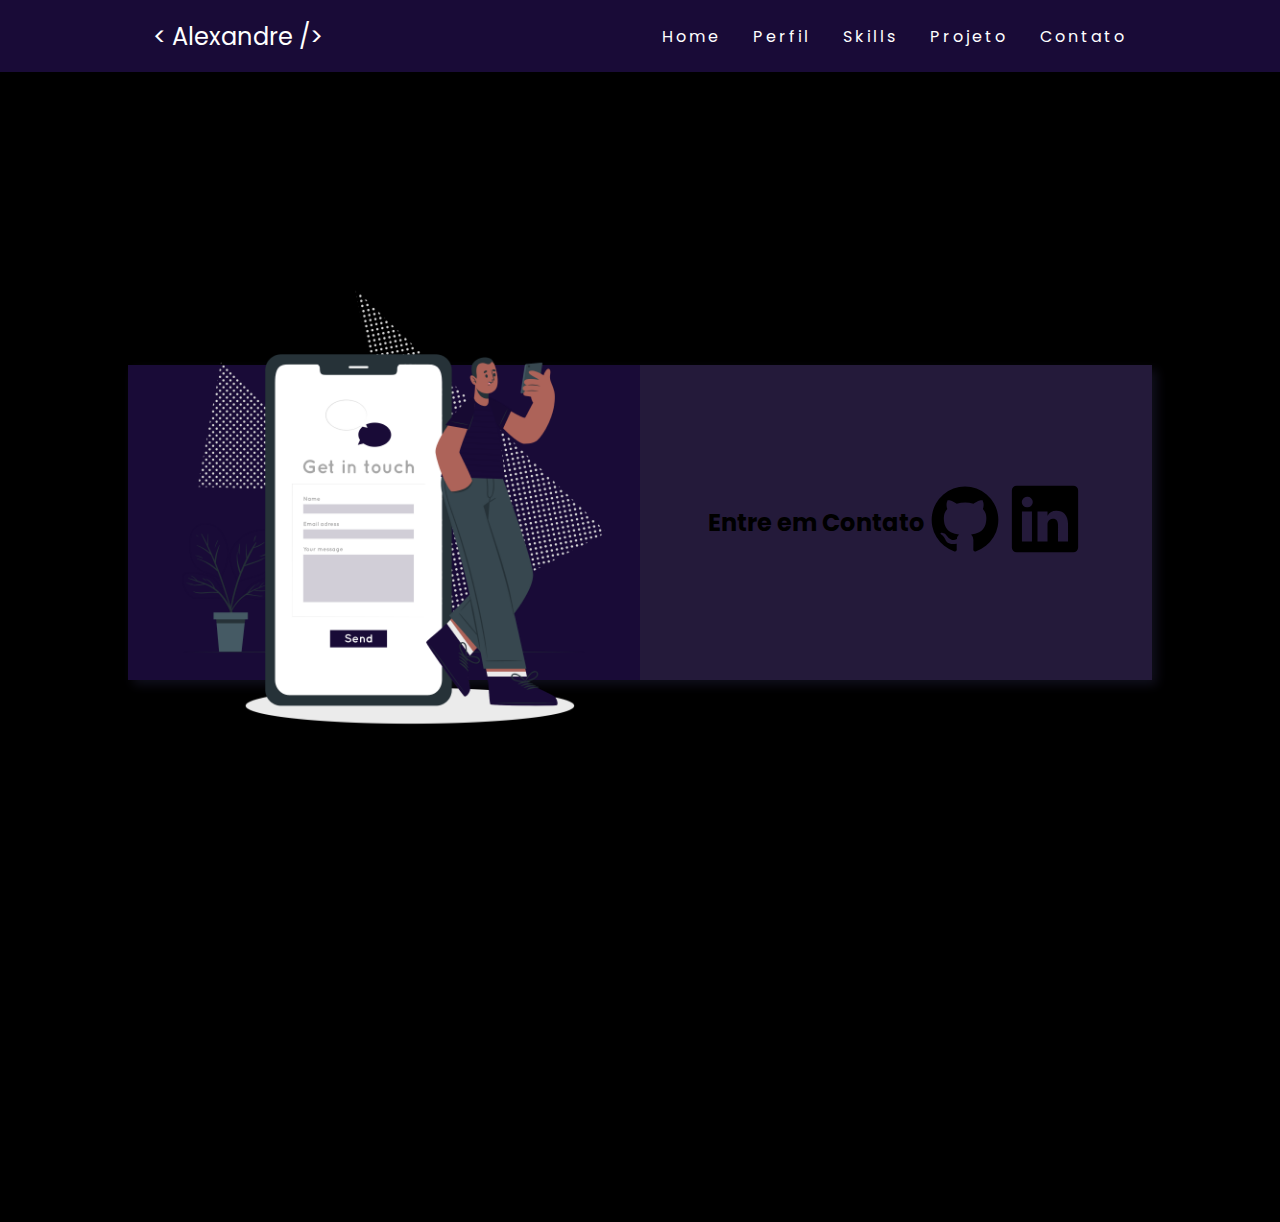
<file: assets/pages/contact.html>
<!DOCTYPE html>
<html lang="pt-br">

<head>
  <meta charset="UTF-8">
  <title>Perfil</title>

  <!-- ICONS -->
  <link rel="stylesheet" href="https://unicons.iconscout.com/release/v4.0.0/css/line.css">

  <!-- CSS -->
  <link rel="stylesheet" href="../css/styles.css">


  <!-- FONTE -->
  <link rel="preconnect" href="https://fonts.googleapis.com">
  <link rel="preconnect" href="https://fonts.gstatic.com" crossorigin>
  <link href="https://fonts.googleapis.com/css2?family=Poppins:wght@400;500;600&display=swap" rel="stylesheet">

</head>

<body>
  <header class="menu">
    <nav>
      <a href="../../index.html" class="nav-logo">
        < Alexandre />
      </a>

      <div class="mobile-menu">
        <div>
          <i class="uil uil-apps"></i>
        </div>
      </div>

      <ul class="nav-list">
        <li class="nav_item">
          <a href="../../index.html" class="nav_link">
            <i class="uil uil-estate nav_icon"></i> Home
          </a>
        </li>

        <li class="nav_item">
          <a href="../pages/perfil.html" class="nav_link">
            <i class="uil uil-user nav_icon"></i> Perfil
          </a>
        </li>

        <li class="nav_item">
          <a href="../pages/skills.html" class="nav_link">
            <i class="uil uil-parcel nav_icon"></i> Skills
          </a>
        </li>

        <li class="nav_item">
          <a href="../pages/project.html" class="nav_link">
            <i class="uil uil-briefcase-alt nav_icon"></i> Projeto
          </a>
        </li>

        <li class="nav_item">
          <a href="../pages/contact.html" class="nav_link">
            <i class="uil uil-message nav_icon"></i> Contato
          </a>
        </li>
      </ul>
    </nav>
  </header>

  <main>
    <section class="contact-home">
      <div class="main-div container">
        <div class="contact-image">
          <img src="../img/Get in touch-cuate.png">
        </div>

        <div class="contact">
          <h2>Entre em Contato</h2>
          <a href="https://github.com/allesoares95" target="_blank" class="home_social-icon">
            <img src="../img/github.svg" alt="icon-github">
          </a>

          <a href="https://www.linkedin.com/in/allesoares/" target="_blank" class="home_social-icon">
            <img src="../img/linkedin.svg" alt="icon-linkedin">
          </a>
        </div>
      </div>
    </section>

    <script src="../js/main.js"></script>
  </main>

  <footer>
    <div class="footer-resume">
      <div>
        <li class="nav_item">
          <a href="./contact.html" class="nav_link">
            <i class="uil uil-parcel nav_icon">Contato Redes Sociais</i>
          </a>
        </li>
        <li class="nav_item">
          <a href="" class="nav_link">
            <i class="uil uil-github">GitHub</i>
          </a>
        </li>
        <li class="nav_item">
          <a href="" class="nav_link">
            <i class="uil uil-linkedin">LinkedIn</i>
          </a>
        </li>
      </div>

      <div>
        <li class="nav_item">
          <a href="https://www.google.com.br/maps/place/Santa+B%C3%A1rbara+d'Oeste,+SP/@-22.7554522,-47.4656751,13z/data=!3m1!4b1!4m5!3m4!1s0x94c89d97dedd345f:0xfa0858713f645375!8m2!3d-22.7560892!4d-47.4153925"
            class="nav_link">
            <i class="uil uil-map-marker">Endereço</i>
          </a>
        </li>

        <li class="endereco-mapa">
          <iframe
            src="https://www.google.com/maps/embed?pb=!1m18!1m12!1m3!1d58868.27991126515!2d-47.4656751218656!3d-22.75545218155395!2m3!1f0!2f0!3f0!3m2!1i1024!2i768!4f13.1!3m3!1m2!1s0x94c89d97dedd345f%3A0xfa0858713f645375!2sSanta%20B%C3%A1rbara%20d&#39;Oeste%2C%20SP!5e0!3m2!1spt-BR!2sbr!4v1673303534118!5m2!1spt-BR!2sbr"
            width="300" height="150" style="border:0;" allowfullscreen="" loading="lazy"
            referrerpolicy="no-referrer-when-downgrade"></iframe>
        </li>
      </div>
    </div>

    <p class="copyright">© Copyright allesoares 2023</p>
  </footer>
</body>
</html>
</file>
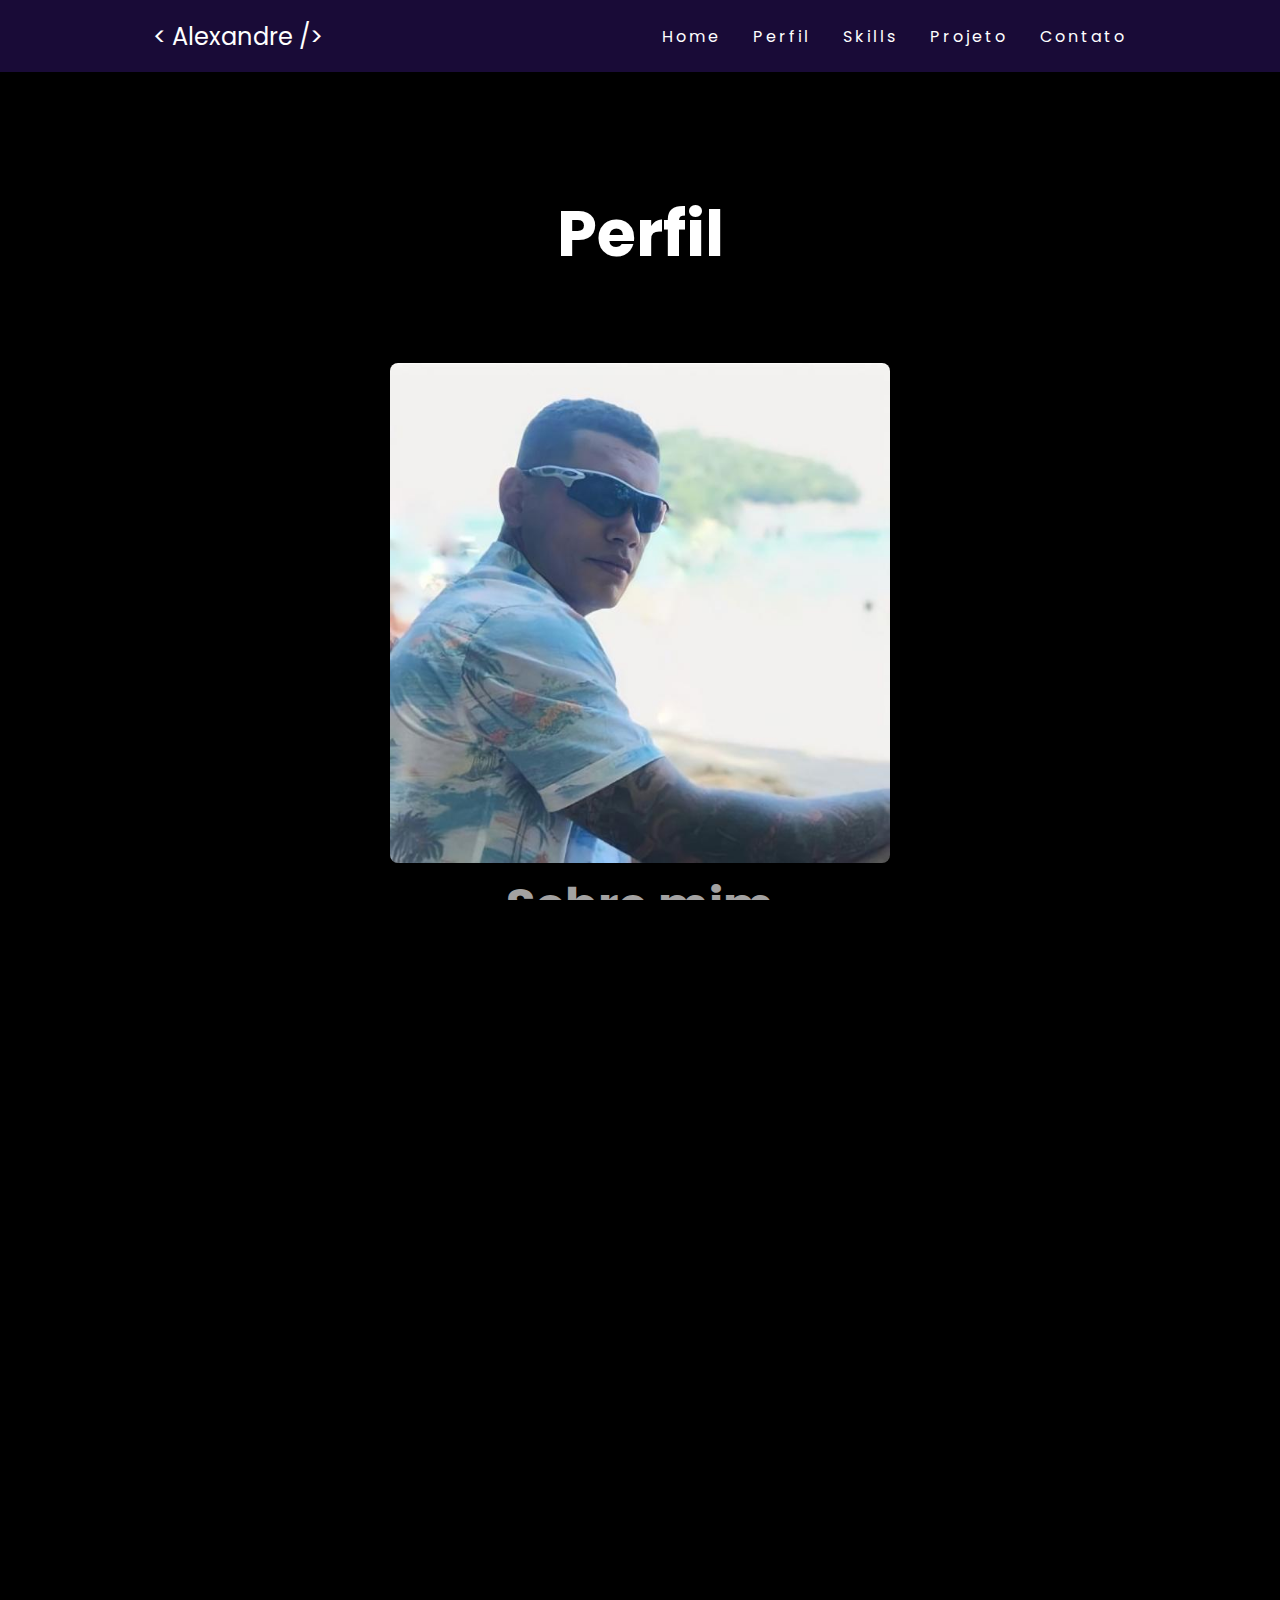
<file: assets/pages/perfil.html>
<!DOCTYPE html>
<html lang="pt-br">

<head>
  <meta charset="UTF-8">
  <title>Perfil</title>

  <!-- ICONS -->
  <link rel="stylesheet" href="https://unicons.iconscout.com/release/v4.0.0/css/line.css">

  <!-- CSS -->
  <link rel="stylesheet" href="../css/styles.css">


  <!-- FONTE -->
  <link rel="preconnect" href="https://fonts.googleapis.com">
  <link rel="preconnect" href="https://fonts.gstatic.com" crossorigin>
  <link href="https://fonts.googleapis.com/css2?family=Poppins:wght@400;500;600&display=swap" rel="stylesheet">

</head>

<body>
  <header class="menu">
    <nav>
      <a href="../../index.html" class="nav-logo">
        < Alexandre />
      </a>

      <div class="mobile-menu">
        <div>
          <i class="uil uil-apps"></i>
        </div>
      </div>

      <ul class="nav-list">
        <li class="nav_item">
          <a href="../../index.html" class="nav_link">
            <i class="uil uil-estate nav_icon"></i> Home
          </a>
        </li>

        <li class="nav_item">
          <a href="../pages/perfil.html" class="nav_link">
            <i class="uil uil-user nav_icon"></i> Perfil
          </a>
        </li>

        <li class="nav_item">
          <a href="../pages/skills.html" class="nav_link">
            <i class="uil uil-parcel nav_icon"></i> Skills
          </a>
        </li>

        <li class="nav_item">
          <a href="../pages/project.html" class="nav_link">
            <i class="uil uil-briefcase-alt nav_icon"></i> Projeto
          </a>
        </li>

        <li class="nav_item">
          <a href="../pages/contact.html" class="nav_link">
            <i class="uil uil-message nav_icon"></i> Contato
          </a>
        </li>
      </ul>
    </nav>
  </header>

  <main>
    <section class="home-perfil" id="perfil">
      <h1 class="home_title">Perfil</h1>

      <div class="perfil_container container grid">
        <img src="../img/perfi.png" alt="foto-perfil" class="allesoares-perfil">

        <h2 class="home_subtitle">Sobre mim</h2>
        <span class="perfil_info">
          Me chamo Alexandre Soares, tenho 27 anos e moro na cidade de Santa Barbara d' Oeste - São Paulo <br><br>
          Sou fanático por Tecnologia, Gamer e Esporte.<br><br>
          Sou Desenvolvedor Front-End Web-Site e estou a procura de uma vaga para Front-End <strong>Júnior ou Estágio.</strong><br><br>
          Estou sempre buscando melhorar o meu conhecimento em front-end nas linguagens de programação e sempre praticando, para melhorar um pouco a cada dia.<br><br>
          Tenho facilidade em aprender rápido e sou extremamente esforçado, espero poder contribuir com meus conhecimentos em front-end, aprender coisas novas e adquirir o máximo de conhecimento possível.<br>
        </span>

        <div>
          <span class="perfil_info-title">Formação Acadêmica</span><br>
          <span class="perfil_info">
            Tecnologia de Análise de Desenvolvimento de Sistema.<br>
            Faculdade Anhanguera Educacional
          </span><br><br>
        </div>

        <div>
          <span class="perfil_info-title">Cursos Livres</span><br><br>

          <span class="perfil_info-title">RocketSeat (Trilha Discover)</span><br>
          <span class="perfil_info-title">Conectar</span><br>
          <span class="perfil_info">
            Conhecimento básico em contato com programação (Hardware, Software, Firmware e Drivers) Pensamentos Computacional e lógico, Sistemas operacionais e configuração de ambientes.
          </span><br><br>

          <span class="perfil_info-title">Fundamentar</span><br>
          <span class="perfil_info">
            Conhecimentos em programação Web Back-end com (JavaScript, Node.JS e SQL), Estrutura e Gerenciamentos de Dados, Programação Orientada a Objetos,  Front-end com foco em HTML, CSS, JavaScript E DOM.
          </span><br><br>

          <span class="perfil_info-title">Especializar</span><br>
          <span class="perfil_info">
            Conhecimento avançado em programação Web JavaScript Assíncrono: Callbacks, Promises e Async/Await Consumir e Construir APIs Animação em CSS Fundamentos de ReactJS, Introdução ao TypeScript, Relacionamentos e manipulação em SQL GitHub para trabalhar em times.
          </span><br><br>

          <span class="perfil_info-title">Dio</span><br>
          <span class="perfil_info">
            Lógica de Programação Essencial<br>
            Criação de Websites com HTML5 e CSS3<br>
            Introdução ao Git e ao GitHub<br>
          </span><br><br>

          <span class="perfil_info-title">Alura</span><br>
          <span class="perfil_info">
            Criação de Projeto com HTML5 e CSS3 do Básico ao Avançado<br>
            Inglês técnico
          </span><br><br>
        </div>

        <div class="perfil_buttons">
          <a download="" href="../pdf/curriculo.pdf" class="curriculo-pdf"> Download Curriculo </a>
        </div>
      </div>
    </section>

    <script src="../js/main.js"></script>
  </main>

  <footer>
    <div class="footer-resume">
      <div>
        <li class="nav_item">
          <a href="../pages/contact.html" class="nav_link">
            <i class="uil uil-parcel nav_icon">Contato Redes Sociais</i>
          </a>
        </li>
        <li class="nav_item">
          <a href="" class="nav_link">
            <i class="uil uil-github">GitHub</i>
          </a>
        </li>
        <li class="nav_item">
          <a href="" class="nav_link">
            <i class="uil uil-linkedin">LinkedIn</i>
          </a>
        </li>
      </div>

      <div>
        <li class="nav_item">
          <a href="https://www.google.com.br/maps/place/Santa+B%C3%A1rbara+d'Oeste,+SP/@-22.7554522,-47.4656751,13z/data=!3m1!4b1!4m5!3m4!1s0x94c89d97dedd345f:0xfa0858713f645375!8m2!3d-22.7560892!4d-47.4153925"
            class="nav_link">
            <i class="uil uil-map-marker">Endereço</i>
          </a>
        </li>

        <li class="endereco-mapa">
          <iframe
            src="https://www.google.com/maps/embed?pb=!1m18!1m12!1m3!1d58868.27991126515!2d-47.4656751218656!3d-22.75545218155395!2m3!1f0!2f0!3f0!3m2!1i1024!2i768!4f13.1!3m3!1m2!1s0x94c89d97dedd345f%3A0xfa0858713f645375!2sSanta%20B%C3%A1rbara%20d&#39;Oeste%2C%20SP!5e0!3m2!1spt-BR!2sbr!4v1673303534118!5m2!1spt-BR!2sbr"
            width="300" height="150" style="border:0;" allowfullscreen="" loading="lazy"
            referrerpolicy="no-referrer-when-downgrade"></iframe>
        </li>
      </div>
    </div>

    <p class="copyright">© Copyright allesoares 2023</p>
  </footer>
</body>
</html>
</file>
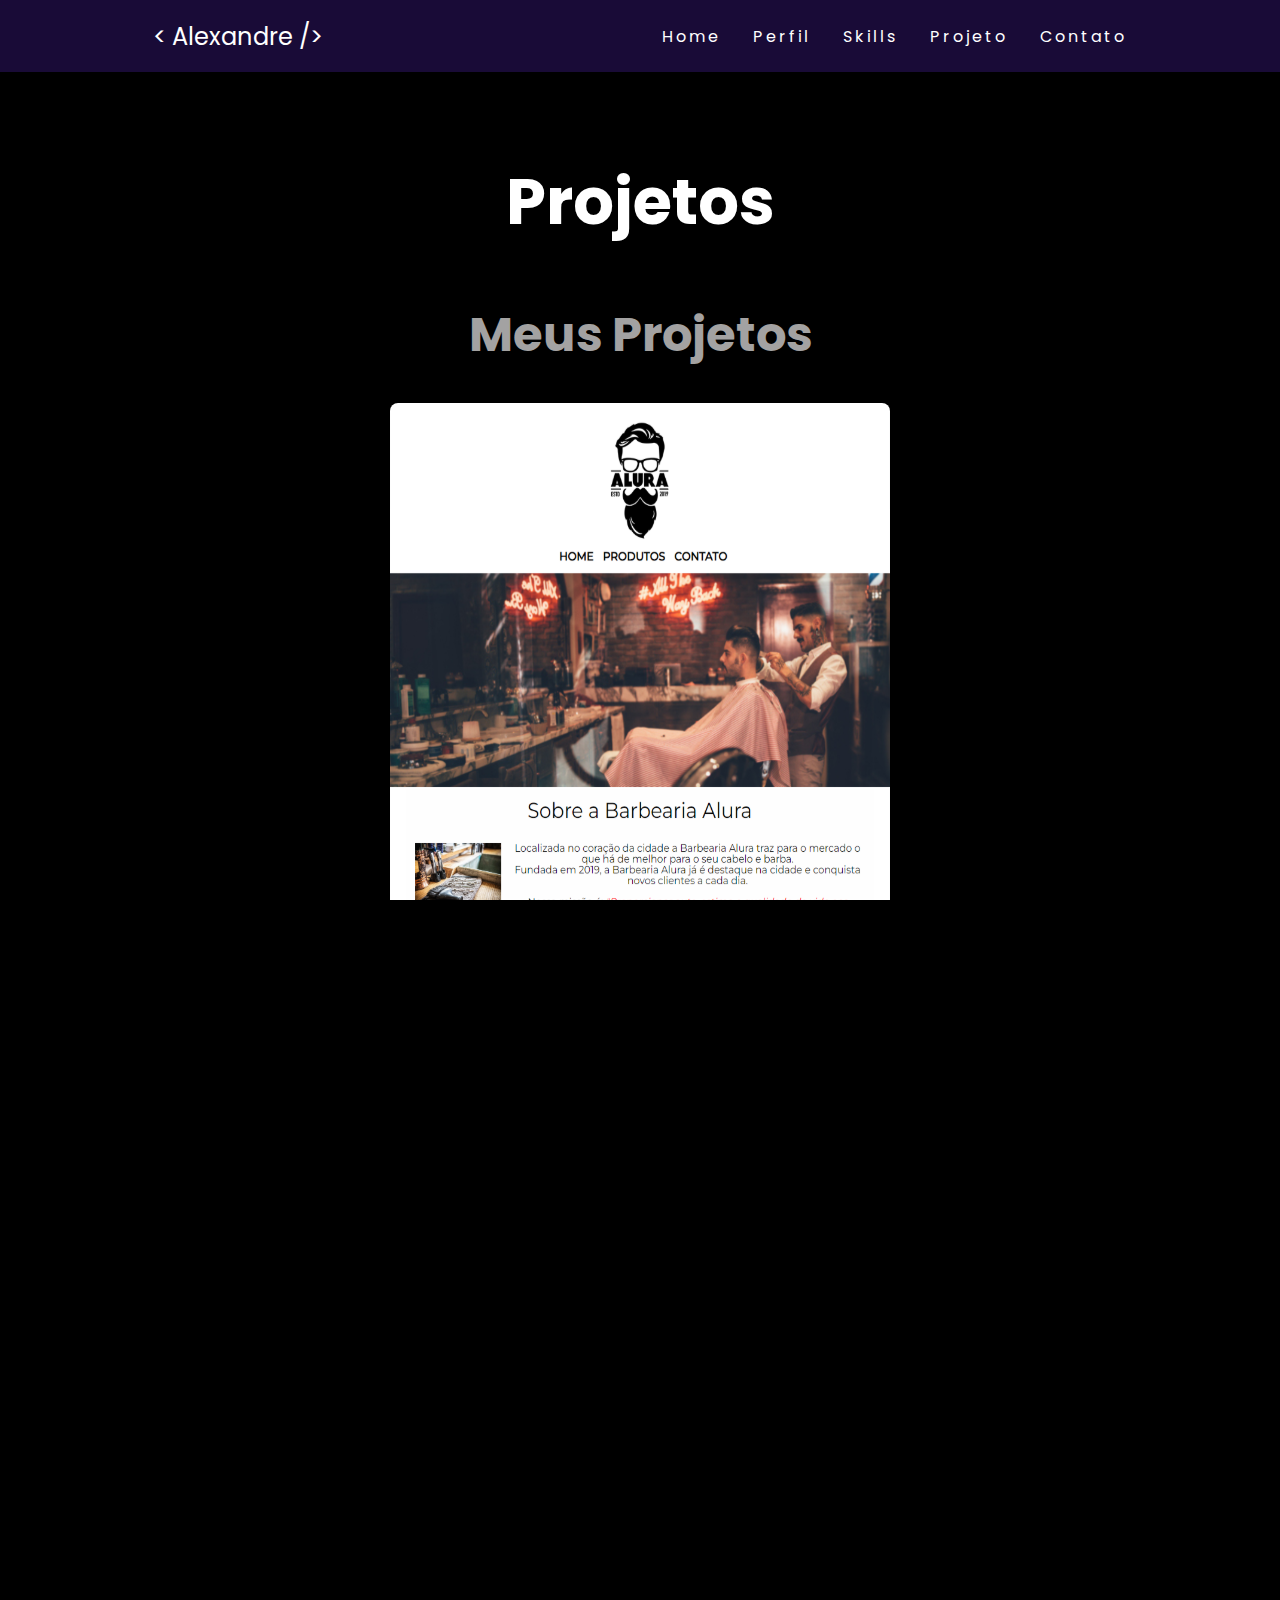
<file: assets/pages/project.html>
<!DOCTYPE html>
<html lang="pt-br">

<head>
  <meta charset="UTF-8">
  <title>Perfil</title>

  <!-- ICONS -->
  <link rel="stylesheet" href="https://unicons.iconscout.com/release/v4.0.0/css/line.css">

  <!-- CSS -->
  <link rel="stylesheet" href="../css/styles.css">


  <!-- FONTE -->
  <link rel="preconnect" href="https://fonts.googleapis.com">
  <link rel="preconnect" href="https://fonts.gstatic.com" crossorigin>
  <link href="https://fonts.googleapis.com/css2?family=Poppins:wght@400;500;600&display=swap" rel="stylesheet">

</head>

<body>
  <header class="menu">
    <nav>
      <a href="../../index.html" class="nav-logo">
        < Alexandre />
      </a>

      <div class="mobile-menu">
        <div>
          <i class="uil uil-apps"></i>
        </div>
      </div>

      <ul class="nav-list">
        <li class="nav_item">
          <a href="../../index.html" class="nav_link">
            <i class="uil uil-estate nav_icon"></i> Home
          </a>
        </li>

        <li class="nav_item">
          <a href="../pages/perfil.html" class="nav_link">
            <i class="uil uil-user nav_icon"></i> Perfil
          </a>
        </li>

        <li class="nav_item">
          <a href="../pages/skills.html" class="nav_link">
            <i class="uil uil-parcel nav_icon"></i> Skills
          </a>
        </li>

        <li class="nav_item">
          <a href="../pages/project.html" class="nav_link">
            <i class="uil uil-briefcase-alt nav_icon"></i> Projeto
          </a>
        </li>

        <li class="nav_item">
          <a href="../pages/contact.html" class="nav_link">
            <i class="uil uil-message nav_icon"></i> Contato
          </a>
        </li>
      </ul>
    </nav>
  </header>

  <main>
    
    <section class="project grid">
      <h1 class="home_title">Projetos</h1>
      <h2 class="home_subtitle">Meus Projetos</h2>

      <div class="full-project">

        <div class="perfil_container container grid">
          <div class="barbearia">
            <img src="../img/barbearia.svg" alt="projeto-barbearia-alura" class="project-home">

            <div>
              <span class="perfil_info-title">Web-Site Barbeariaria</span><br>
              <span class="perfil_info">Barbearia E-Commerce</span><br><br>

              <a class="access-project" href="https://allesoares95.github.io/projeto-alura-barbearia/" target="_blank">
                Acessar projeto</a>
            </div>
          </div>
        </div>

        <div class="perfil_container container grid">
          <div class="game-streamers">
            <img src="../img/game-streamers.jpg" alt="projeto-game-streamers" class="project-home">

            <div>
              <span class="perfil_info-title">Jogos e Canais Streamers</span><br>
              <span class="perfil_info">Meus Jogos e Canais de Streamers favoritos</span><br><br>

              <a class="access-project" href="https://allesoares95.github.io/projeto-nlw/" target="_blank"> Acessar
                projeto</a>
            </div>
          </div>
        </div>

        <div class="perfil_container container grid">
          <div class="calendario-copa">
            <img src="../img/calendario-project.jpg" alt="projeto-calendario-copa" class="project-home">

            <div>
              <span class="perfil_info-title">NLW - Copa</span><br>
              <span class="perfil_info">Calendario da primeira fase de Grupo do Brasil na Copa 2022</span><br><br>

              <a class="access-project" href="https://allesoares95.github.io/NLW---Copa-Discover/" target="_blank">
                Acessar projeto</a>
            </div>
          </div>
        </div>
      </div>
    </section>

    <script src="../js/main.js"></script>
  </main>
  
  <footer>
    <div class="footer-resume">
      <div>
        <li class="nav_item">
          <a href="../pages/contact.html" class="nav_link">
            <i class="uil uil-parcel nav_icon">Contato Redes Sociais</i>
          </a>
        </li>
        <li class="nav_item">
          <a href="" class="nav_link">
            <i class="uil uil-github">GitHub</i>
          </a>
        </li>
        <li class="nav_item">
          <a href="" class="nav_link">
            <i class="uil uil-linkedin">LinkedIn</i>
          </a>
        </li>
      </div>

      <div>
        <li class="nav_item">
          <a href="https://www.google.com.br/maps/place/Santa+B%C3%A1rbara+d'Oeste,+SP/@-22.7554522,-47.4656751,13z/data=!3m1!4b1!4m5!3m4!1s0x94c89d97dedd345f:0xfa0858713f645375!8m2!3d-22.7560892!4d-47.4153925"
            class="nav_link">
            <i class="uil uil-map-marker">Endereço</i>
          </a>
        </li>

        <li class="endereco-mapa">
          <iframe
            src="https://www.google.com/maps/embed?pb=!1m18!1m12!1m3!1d58868.27991126515!2d-47.4656751218656!3d-22.75545218155395!2m3!1f0!2f0!3f0!3m2!1i1024!2i768!4f13.1!3m3!1m2!1s0x94c89d97dedd345f%3A0xfa0858713f645375!2sSanta%20B%C3%A1rbara%20d&#39;Oeste%2C%20SP!5e0!3m2!1spt-BR!2sbr!4v1673303534118!5m2!1spt-BR!2sbr"
            width="300" height="150" style="border:0;" allowfullscreen="" loading="lazy"
            referrerpolicy="no-referrer-when-downgrade"></iframe>
        </li>
      </div>
    </div>

    <p class="copyright">© Copyright allesoares 2023</p>
  </footer>
</body>
</html>
</file>
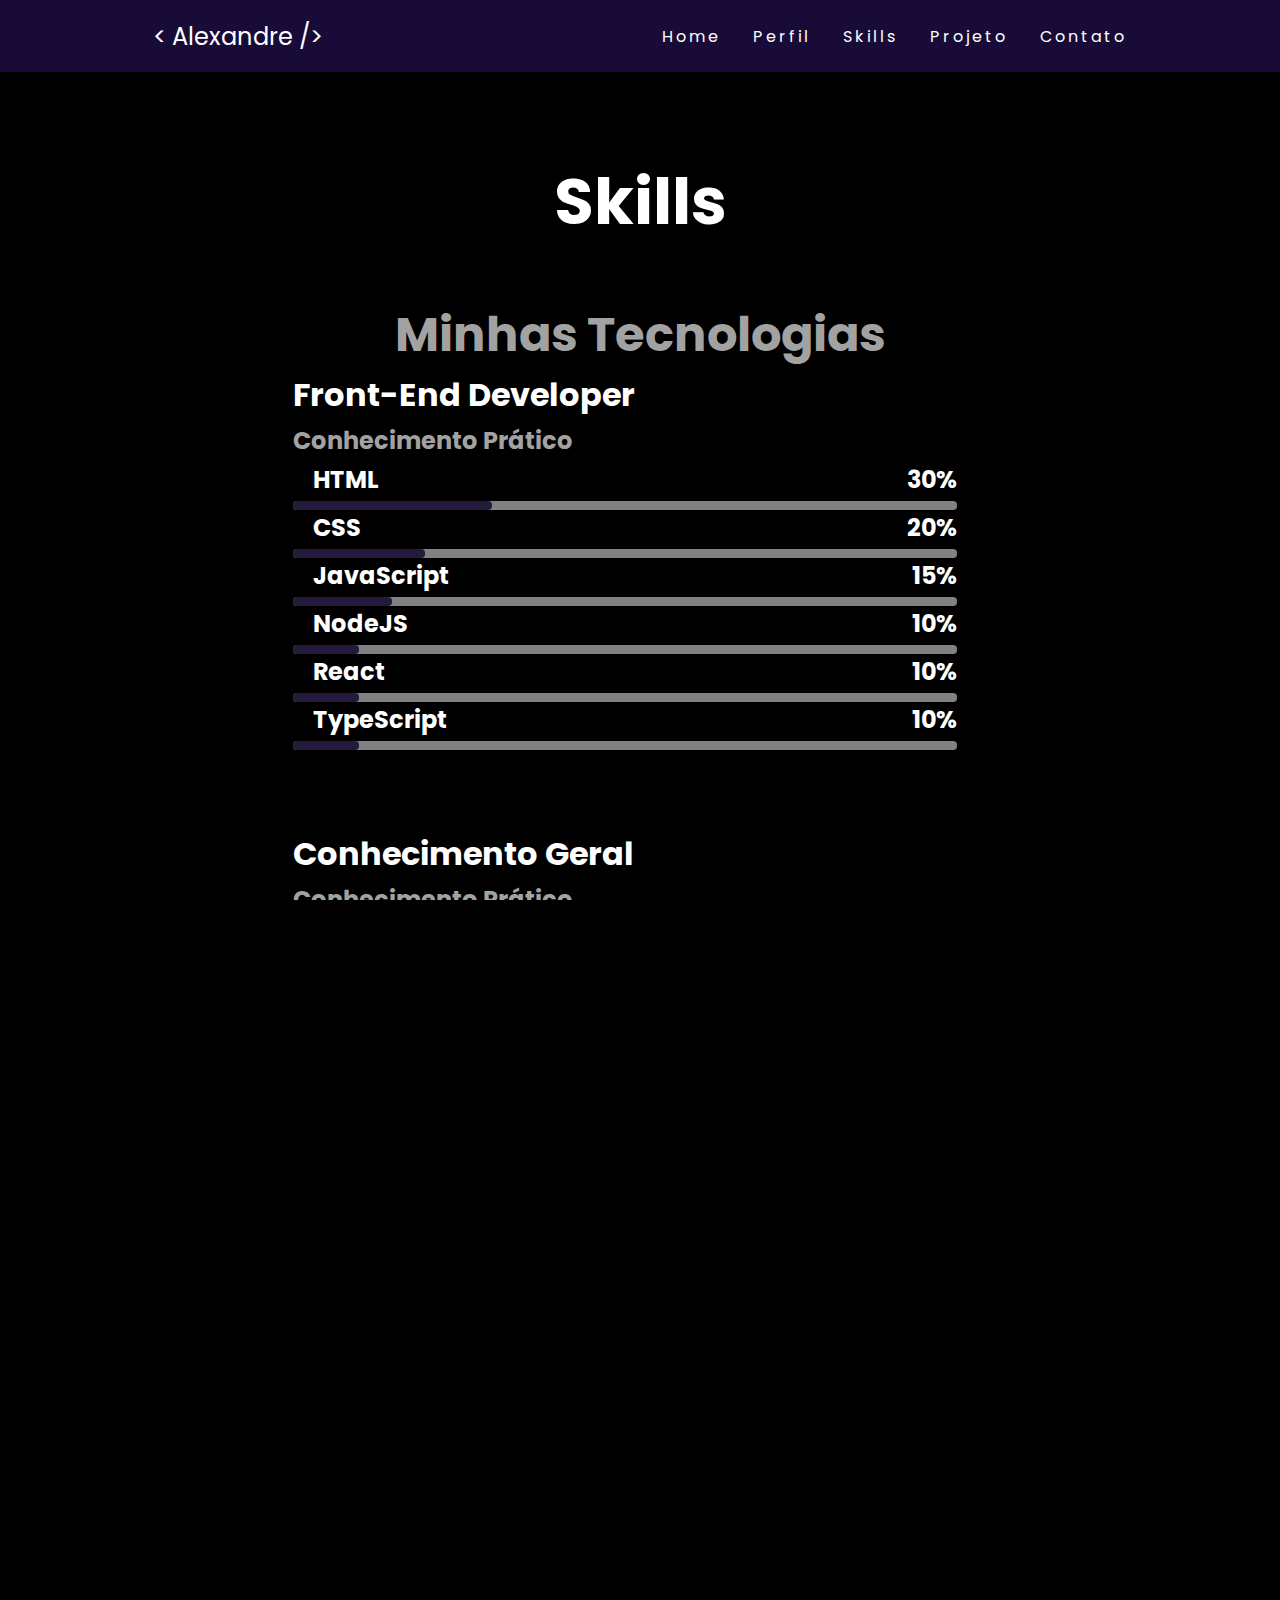
<file: assets/pages/skills.html>
<!DOCTYPE html>
<html lang="en">
<head>
  <meta charset="UTF-8">
  <title>Skills</title>

  
  <!-- ICONS -->
  <link rel="stylesheet" href="https://unicons.iconscout.com/release/v4.0.0/css/line.css">

  <!-- CSS -->
  <link rel="stylesheet" href="../css/styles.css">


  <!-- FONTE -->
  <link rel="preconnect" href="https://fonts.googleapis.com">
  <link rel="preconnect" href="https://fonts.gstatic.com" crossorigin>
  <link href="https://fonts.googleapis.com/css2?family=Poppins:wght@400;500;600&display=swap" rel="stylesheet">

</head>
<body>
  <header class="menu">
    <nav>
      <a href="../../index.html" class="nav-logo">
        < Alexandre />
      </a>

      <div class="mobile-menu">
        <div>
          <i class="uil uil-apps"></i>
        </div>
      </div>

      <ul class="nav-list">
        <li class="nav_item">
          <a href="../../index.html" class="nav_link">
            <i class="uil uil-estate nav_icon"></i> Home
          </a>
        </li>

        <li class="nav_item">
          <a href="../pages/perfil.html" class="nav_link">
            <i class="uil uil-user nav_icon"></i> Perfil
          </a>
        </li>

        <li class="nav_item">
          <a href="../pages/skills.html" class="nav_link">
            <i class="uil uil-parcel nav_icon"></i> Skills
          </a>
        </li>

        <li class="nav_item">
          <a href="../pages/project.html" class="nav_link">
            <i class="uil uil-briefcase-alt nav_icon"></i> Projeto
          </a>
        </li>

        <li class="nav_item">
          <a href="../pages/contact.html" class="nav_link">
            <i class="uil uil-message nav_icon"></i> Contato
          </a>
        </li>
      </ul>
    </nav>
  </header>

  <main>
    
    <section class="home-skills grid" id="skills">
      <h1 class="home_title">Skills</h1>
      <h2 class="home_subtitle">Minhas Tecnologias</h2>

      <div class="skills-geral-main">
        <!-- FRONT END -->
        <div class="front-end">
          <h1 class="skills_title">Front-End Developer</h1>
          <h2 class="skills_subtitle">Conhecimento Prático</h2>

          <div class="skills-text">
            <h1 class="skills_name">HTML</h1>
            <span class="skills_number">30%</span>
          </div>
          <div class="skills-bar">
            <span class="skills_percentage skills_html"></span>
          </div>

          <div class="skills-text">
            <h1 class="skills_name">CSS</h1>
            <span class="skills_number">20%</span>
          </div>
          <div class="skills-bar">
            <span class="skills_percentage skills_css"></span>
          </div>

          <div class="skills-text">
            <h1 class="skills_name">JavaScript</h1>
            <span class="skills_number">15%</span>
          </div>
          <div class="skills-bar">
            <span class="skills_percentage skills_js"></span>
          </div>

          <div class="skills-text">
            <h1 class="skills_name">NodeJS</h1>
            <span class="skills_number">10%</span>
          </div>
          <div class="skills-bar">
            <span class="skills_percentage skills_node"></span>
          </div>

          <div class="skills-text">
            <h1 class="skills_name">React</h1>
            <span class="skills_number">10%</span>
          </div>
          <div class="skills-bar">
            <span class="skills_percentage skills_react"></span>
          </div>

          <div class="skills-text">
            <h1 class="skills_name">TypeScript</h1>
            <span class="skills_number">10%</span>
          </div>
          <div class="skills-bar">
            <span class="skills_percentage skills_typescript"></span>
          </div>
        </div>

        <!-- conhecimento geral -->
        <div class="conhecimento-geral">
          <h1 class="skills_title">Conhecimento Geral</h1>
          <h2 class="skills_subtitle">Conhecimento Prático</h2>

          <div class="skills-text">
            <h1 class="skills_name">Git/GitHub</h1>
            <span class="skills_number">20%</span>
          </div>
          <div class="skills-bar">
            <span class="skills_percentage skills_github"></span>
          </div>

          <div class="skills-text">
            <h1 class="skills_name">Figma</h1>
            <span class="skills_number">20%</span>
          </div>
          <div class="skills-bar">
            <span class="skills_percentage skills_figma"></span>
          </div>

          <div class="skills-text">
            <h1 class="skills_name">Docker</h1>
            <span class="skills_number">15%</span>
          </div>
          <div class="skills-bar">
            <span class="skills_percentage skills_docker"></span>
          </div>

          <div class="skills-text">
            <h1 class="skills_name">SQL</h1>
            <span class="skills_number">15%</span>
          </div>
          <div class="skills-bar">
            <span class="skills_percentage skills_sql"></span>
          </div>

          <div class="skills-text">
            <h1 class="skills_name">APIs</h1>
            <span class="skills_number">15%</span>
          </div>
          <div class="skills-bar">
            <span class="skills_percentage skills_apis"></span>
          </div>
        </div>

        <!-- Escolaridade -->
        <div class="escolaridade">
          <h1 class="skills_title">Formação Acadêmica</h1>
          <h2 class="skills_subtitle">Escolaridade</h2>

          <div class="skills-text">
            <h1 class="skills_name">Analise de Desenvolvimento e Sistemas</h1>
            <span class="skills_number">70% Andamento</span>
          </div>
          <div class="skills-bar">
            <span class="skills_percentage skills_college"></span>
          </div>

          <div class="skills-text">
            <h1 class="skills_name">RocketSeat- (Trilha Conectar)</h1>
            <span class="skills_number">100% Concluido</span>
          </div>
          <div class="skills-bar">
            <span class="skills_percentage skills_rocketseat"></span>
          </div>

          <div class="skills-text">
            <h1 class="skills_name">DIO- HTML e CSS3</h1>
            <span class="skills_number">100% Concluido</span>
          </div>
          <div class="skills-bar">
            <span class="skills_percentage skills_dio-html-css"></span>
          </div>

          <div class="skills-text">
            <h1 class="skills_name">DIO - Lógica de Programação</h1>
            <span class="skills_number">100% Concluido</span>
          </div>
          <div class="skills-bar">
            <span class="skills_percentage skills_dio-logica"></span>
          </div>

          <div class="skills-text">
            <h1 class="skills_name">Alura - HTML e CSS3</h1>
            <span class="skills_number">100% Concluido</span>
          </div>
          <div class="skills-bar">
            <span class="skills_percentage skills_alura-html-css"></span>
          </div>

          <div class="skills-text">
            <h1 class="skills_name">Alura - JavaScript</h1>
            <span class="skills_number">30% Andamento</span>
          </div>
          <div class="skills-bar">
            <span class="skills_percentage skills_alura-js"></span>
          </div>
        </div>
      </div>
    </section>

    <script src="../js/main.js"></script>
  </main>

  
  <footer>
    <div class="footer-resume">
      <div>
        <li class="nav_item">
          <a href="../pages/contact.html" class="nav_link">
            <i class="uil uil-parcel nav_icon">Contato Redes Sociais</i>
          </a>
        </li>
        <li class="nav_item">
          <a href="" class="nav_link">
            <i class="uil uil-github">GitHub</i>
          </a>
        </li>
        <li class="nav_item">
          <a href="" class="nav_link">
            <i class="uil uil-linkedin">LinkedIn</i>
          </a>
        </li>
      </div>

      <div>
        <li class="nav_item">
          <a href="https://www.google.com.br/maps/place/Santa+B%C3%A1rbara+d'Oeste,+SP/@-22.7554522,-47.4656751,13z/data=!3m1!4b1!4m5!3m4!1s0x94c89d97dedd345f:0xfa0858713f645375!8m2!3d-22.7560892!4d-47.4153925" class="nav_link">
            <i class="uil uil-map-marker">Endereço</i>
          </a>
        </li>

        <li class="endereco-mapa">
          <iframe src="https://www.google.com/maps/embed?pb=!1m18!1m12!1m3!1d58868.27991126515!2d-47.4656751218656!3d-22.75545218155395!2m3!1f0!2f0!3f0!3m2!1i1024!2i768!4f13.1!3m3!1m2!1s0x94c89d97dedd345f%3A0xfa0858713f645375!2sSanta%20B%C3%A1rbara%20d&#39;Oeste%2C%20SP!5e0!3m2!1spt-BR!2sbr!4v1673303534118!5m2!1spt-BR!2sbr" width="300" height="150" style="border:0;" allowfullscreen="" loading="lazy" referrerpolicy="no-referrer-when-downgrade"></iframe>
        </li>
      </div>
    </div>

    <p class="copyright">© Copyright allesoares 2023</p>
  </footer>
</body>
</html>
</file>
<file: assets/css/styles.css>
* {
  font-family: 'Poppins', sans-serif;
  margin: 0;
  padding: 0;
  box-sizing: border-box;
}

body,
html {
  position: relative;
  overflow-x: hidden;
}

body {
  background-color: #000000;
  width: 100%;
  height: 100vh;
}

h1 {
  color: #fff;
}

h2,
h3,
h4,
p {
  color: rgb(163, 162, 162);
}

a {
  color: #fff;
  text-decoration: none;
  transition: 0.3s;
}

a:hover {
  opacity: 0.7;
}

img {
  width: 100%;
  max-width: 900px;
  height: auto;
  border-radius: 4%;
}

.logo {
  font-size: 24px;
  text-transform: uppercase;
  letter-spacing: 4px;
}

nav {
  display: flex;
  justify-content: space-around;
  align-items: center;
  background: #190b37;
  height: 8vh;
}

.nav-logo {
  font-size: 1.5rem;
}


.nav-list {
  list-style: none;
  display: flex;
}

.nav-list li {
  letter-spacing: 3px;
  margin-left: 32px;
}

.mobile-menu {
  display: none;
  cursor: pointer;
}

.mobile-menu div {
  font-size: 2.5rem;
  color: #fff;
  margin: 8px;
  transition: 0.3s;
}

@media (max-width: 999px) {
  body {
    overflow-x: hidden;
  }

  .nav-list {
    position: absolute;
    top: 8vh;
    right: 0;
    width: 50vw;
    height: 92vh;
    background: #190b37;
    flex-direction: column;
    align-items: center;
    justify-content: space-around;
    transform: translateX(100%);
    transition: transform 0.3s ease-in;
  }

  .nav-list li {
    margin-left: 0;
    opacity: 0;
  }

  .mobile-menu {
    display: block;
  }
}

.nav-list.active {
  transform: translateX(0);
}

@keyframes navLinkFade {
  from {
    opacity: 0;
    transform: translateX(50px);
  }

  to {
    opacity: 1;
    transform: translateX(0);
  }
}

.mobile-menu.active .line1 {
  transform: rotate(-45deg) translate(-8px, 8px);
}

.mobile-menu.active .line2 {
  opacity: 0;
}

.mobile-menu.active .line3 {
  transform: rotate(45deg) translate(-5px, -7px);
}

.grid {
  text-align: center;
  padding: 2rem 0 4rem;
}

div.home-text {
  width: 100%;
  display: inline-block;
  padding-top: 100px;
  text-align: center;
}

h1.home_title {
  font-size: 4rem;
  padding: 50px;
}

h2.home_subtitle {
  font-size: 3rem;
}

div p.home_descricao {
  font-size: 2rem;
  width: 100%;
  max-width: 600px;
  display: inline-block;
}

section.home-perfil {
  text-align: center;
  padding: 4rem;
}

.allesoares-perfil {
  width: 500px;
  border-radius: 0.5rem;
  justify-self: center;
}

.perfil_info-title {
  font-size: 3rem;
  color: #fff;

}

.perfil_info {
  color: rgb(163, 162, 162);
  font-size: 2rem;
  width: 100%;
  max-width: 900px;
  display: inline-block;
  padding: 2rem 0 4rem;
}

.curriculo-pdf {
  background: #190b37;
  color: #fff;
  padding: 30px 100px;
  text-align: center;
  border-radius: 5px;
  border: 1px solid #190b37;
  border-left: 20px solid #241a3a;
  transition: all 0.25s;
}

.curriculo-pdf:hover {
  color: #190b37;
  background-color: #fff;
}

.front-end,
.conhecimento-geral,
.escolaridade {
  width: 90%;
}

.home-skill .grid #skill {
  display: grid;
  align-items: center;
  text-align: center;
}

.skills-geral-main {
  display: inline-grid;
  align-items: center;
  gap: 5rem;
  padding-left: 2.7rem;
}

.skills_title,
.skills_subtitle {
  display: flex;
  justify-content: space-between;
  margin-bottom: 0.25rem;
}

.skills-text {
  width: auto;
  display: flex;
  justify-content: space-between;
  margin-bottom: 0.25rem;
}

.skills_name {
  font-size: 1.5rem;
  font-weight: bold;
  padding: 0 20px;
}

.skills_number {
  font-size: 1.5rem;
  font-weight: bold;
  color: #fff;
}

.skills-bar,
.skills_percentage {
  height: 9px;
  border-radius: .25rem;
}

.skills-bar {
  background-color: rgb(129, 129, 129);
}

.skills_percentage {
  display: block;
  background-color: #241a3a;
}

.skills_html {
  width: 30%;
}

.skills_css {
  width: 20%;
}

.skills_js {
  width: 15%;
}

.skills_node,
.skills_react,
.skills_typescript {
  width: 10%;
}

.skills_github,
.skills_figma {
  width: 20%;
}

.skills_docker,
.skills_sql,
.skills_apis {
  width: 15%;
}

.skills_college {
  width: 70%;
}

.skills_rocketseat,
.skills_dio-html-css,
.skills_dio-logica,
.skills_alura-html-css {
  width: 100%;
}

.skills_alura-js {
  width: 30%;
}

/* section.project.grid {

} */

.access-project {
  background: #190b37;
  color: #fff;
  padding: 30px 100px;
  text-align: center;
  border-radius: 5px;
  border: 1px solid #190b37;
  border-left: 20px solid #241a3a;
  transition: all 0.25s;
}

.access-project:hover {
  color: #190b37;
  background-color: #fff;
}

.project-home {
  width: 500px;
  border-radius: 0.5rem;
  justify-self: center;
}

section.contact-home {
  width: 100%;
  height: 100vh;
  display: flex;
  justify-content: center;
  align-items: center;
}

.main-div.container {
  width: 80%;
  height: 35vh;
  display: flex;
  box-shadow: 5px 5px 10px rgba(135, 127, 230, 0.123);
}


.contact-image {
  width: 50%;
  display: flex;
  justify-content: center;
  align-items: center;
  background-color: #190b37;
  padding: 1rem;
}

.contact {
  width: 50%;
  display: flex;
  justify-content: center;
  align-items: center;
  background-color: #241a3a;
  ;
  padding: 3rem;
}

.contact h2 {
  color: #000000;
}

.contact img {
  width: 80px;
}

footer {
  text-align: center;
  background: url(https://c.pxhere.com/photos/ee/c5/astronomy_dark_evening_galaxy_nature_night_night_sky_outdoors-1562859.jpg!d);
  padding: 40px 0;
  width: 100%;
  height: 250px;
}

footer div.footer-resume {
  display: flex;
}

footer li.nav_item {
  flex-direction: column;
}
</file>
